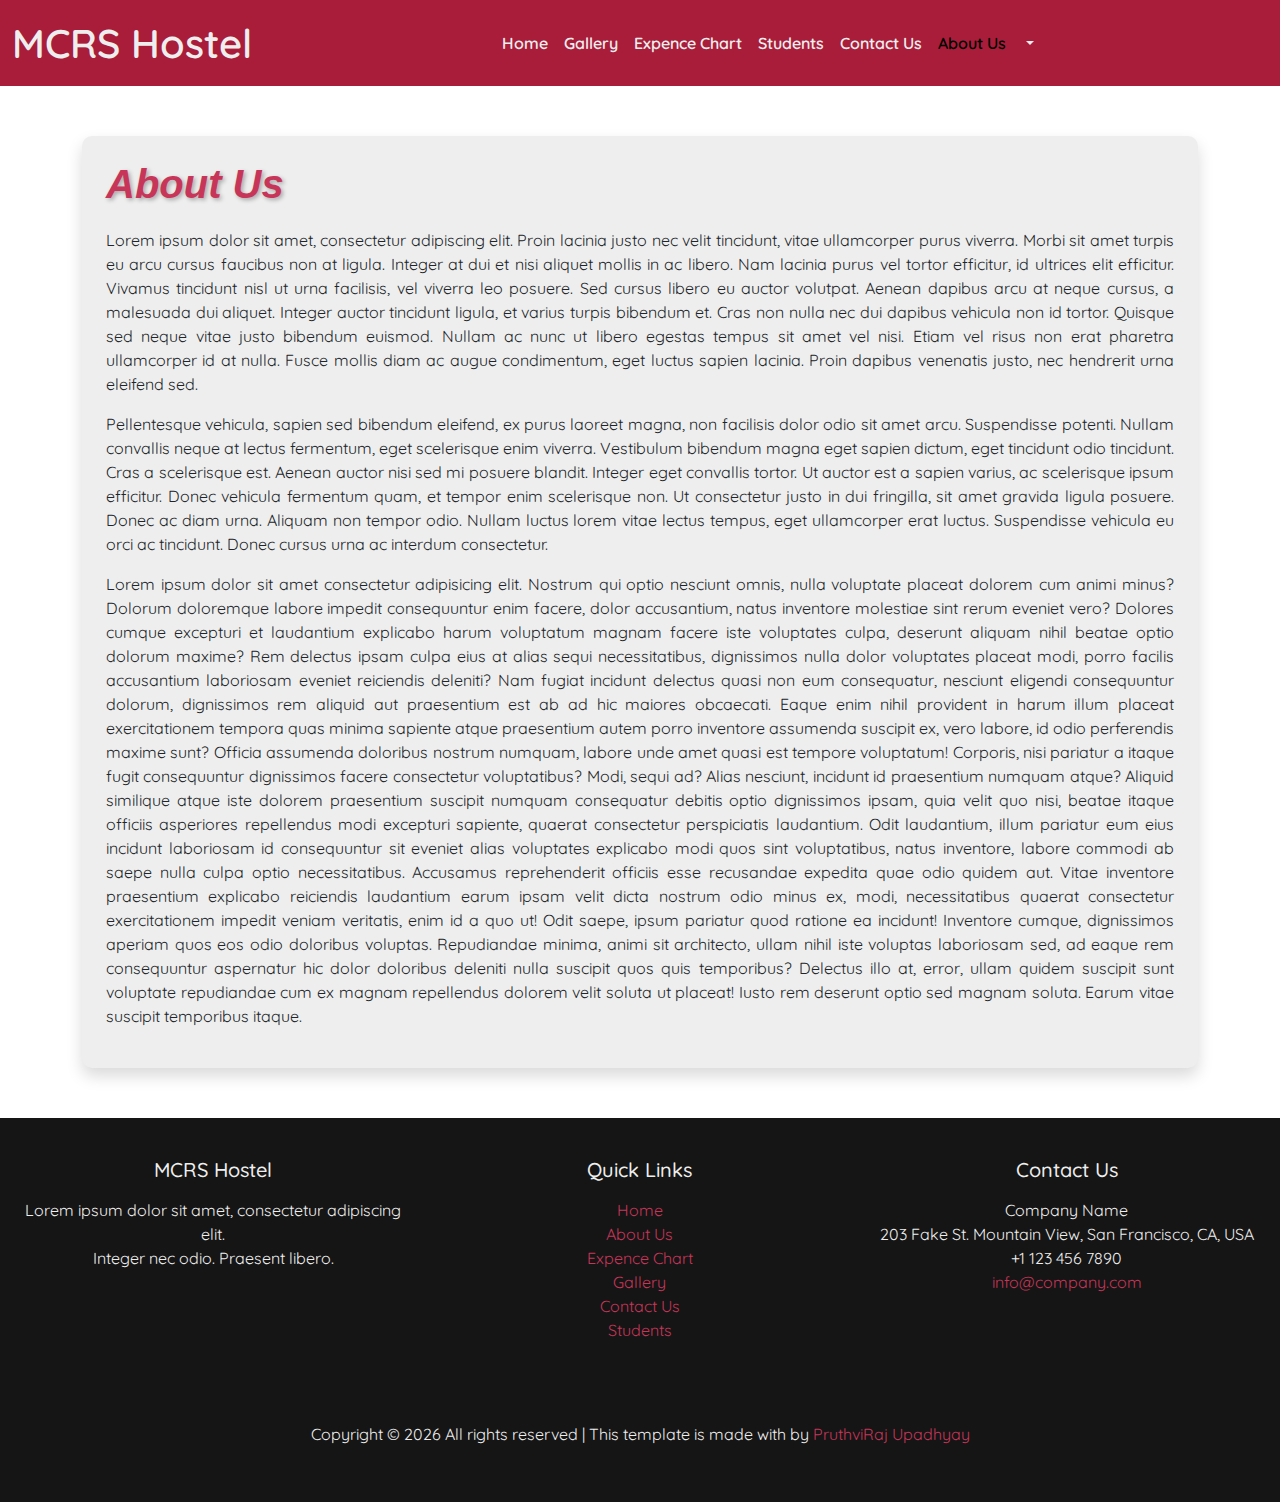
<file: html/aboutus.html>
<!DOCTYPE html>
<html lang="en">
  <head>
    <meta charset="utf-8" />
    <meta name="viewport" content="width=device-width, initial-scale=1" />
    <title>About Us</title>
    <!-- Fevicon -->
    <link rel="icon" type="image/png" href="./assets/imgs/fevicon.png" />

    <!-- Bootstrap -->
    <link href="https://cdn.jsdelivr.net/npm/bootstrap@5.3.3/dist/css/bootstrap.min.css" rel="stylesheet" integrity="sha384-QWTKZyjpPEjISv5WaRU9OFeRpok6YctnYmDr5pNlyT2bRjXh0JMhjY6hW+ALEwIH" crossorigin="anonymous" />

    <!-- Font Awasome -->
    <link rel="stylesheet" href="https://cdnjs.cloudflare.com/ajax/libs/font-awesome/6.5.2/css/all.min.css" integrity="sha512-SnH5WK+bZxgPHs44uWIX+LLJAJ9/2PkPKZ5QiAj6Ta86w+fsb2TkcmfRyVX3pBnMFcV7oQPJkl9QevSCWr3W6A==" crossorigin="anonymous" referrerpolicy="no-referrer" />

    <!-- Main CSS -->
    <link rel="stylesheet" href="./index.css" />

    <!-- Google Fonts (Quicksand) -->
    <link rel="preconnect" href="https://fonts.googleapis.com" />
    <link rel="preconnect" href="https://fonts.gstatic.com" crossorigin />
    <link href="https://fonts.googleapis.com/css2?family=Quicksand:wght@300..700&display=swap" rel="stylesheet" />
    <!-- Fonts (Poppins) -->
  </head>
  <body>
    <!-- Navbar -->
    <header>
      <nav class="navbar navbar-expand-lg">
        <div class="container-fluid">
          <a class="navbar-brand fs-1" href="./index.html" style="font-weight: 600; color: #eeeeee">MCRS Hostel</a>
          <button class="navbar-toggler text-bg-light" type="button" data-bs-toggle="collapse" data-bs-target="#navbarNavDropdown" aria-controls="navbarNavDropdown" aria-expanded="false" aria-label="Toggle navigation">
            <span class="navbar-toggler-icon"></span>
          </button>
          <div class="collapse navbar-collapse justify-content-around" id="navbarNavDropdown">
            <ul class="navbar-nav">
              <li class="nav-item">
                <a class="nav-link" aria-current="page" href="./index.html">Home</a>
              </li>
              <li class="nav-item">
                <a class="nav-link" href="./gallery.html">Gallery</a>
              </li>
              <li class="nav-item">
                <a class="nav-link" href="./expence.html">Expence Chart</a>
              </li>
              <li class="nav-item">
                <a class="nav-link" href="./students.html">Students</a>
              </li>
              <li class="nav-item">
                <a class="nav-link" href="./contactus.html">Contact Us</a>
              </li>
              <li class="nav-item">
                <a class="nav-link active" href="./aboutus.html">About Us</a>
              </li>
              <li class="nav-item dropdown">
                <a class="nav-link dropdown-toggle" href="#" role="button" data-bs-toggle="dropdown" aria-expanded="false"> <i class="fa-solid fa-user"></i> </a>
                <ul class="dropdown-menu">
                  <li><a class="dropdown-item" href="./adminLogin.html">Admin Login</a></li>
                  <li><a class="dropdown-item" href="./userLogin.html">User Login</a></li>
                </ul>
              </li>
            </ul>
          </div>
        </div>
      </nav>
    </header>

    <!-- About Us  -->
    <div class="container">
      <section class="about-section p-4 shadow">
        <h3 class="titleOfHomeCard">About Us</h3>
        <p>
          Lorem ipsum dolor sit amet, consectetur adipiscing elit. Proin lacinia justo nec velit tincidunt, vitae ullamcorper purus viverra. Morbi sit amet turpis eu arcu cursus faucibus non at ligula. Integer at dui et nisi aliquet mollis in ac libero. Nam lacinia purus vel tortor efficitur, id
          ultrices elit efficitur. Vivamus tincidunt nisl ut urna facilisis, vel viverra leo posuere. Sed cursus libero eu auctor volutpat. Aenean dapibus arcu at neque cursus, a malesuada dui aliquet. Integer auctor tincidunt ligula, et varius turpis bibendum et. Cras non nulla nec dui dapibus
          vehicula non id tortor. Quisque sed neque vitae justo bibendum euismod. Nullam ac nunc ut libero egestas tempus sit amet vel nisi. Etiam vel risus non erat pharetra ullamcorper id at nulla. Fusce mollis diam ac augue condimentum, eget luctus sapien lacinia. Proin dapibus venenatis justo,
          nec hendrerit urna eleifend sed.
        </p>
        <p>
          Pellentesque vehicula, sapien sed bibendum eleifend, ex purus laoreet magna, non facilisis dolor odio sit amet arcu. Suspendisse potenti. Nullam convallis neque at lectus fermentum, eget scelerisque enim viverra. Vestibulum bibendum magna eget sapien dictum, eget tincidunt odio tincidunt.
          Cras a scelerisque est. Aenean auctor nisi sed mi posuere blandit. Integer eget convallis tortor. Ut auctor est a sapien varius, ac scelerisque ipsum efficitur. Donec vehicula fermentum quam, et tempor enim scelerisque non. Ut consectetur justo in dui fringilla, sit amet gravida ligula
          posuere. Donec ac diam urna. Aliquam non tempor odio. Nullam luctus lorem vitae lectus tempus, eget ullamcorper erat luctus. Suspendisse vehicula eu orci ac tincidunt. Donec cursus urna ac interdum consectetur.
        </p>
        <p>
            Lorem ipsum dolor sit amet consectetur adipisicing elit. Nostrum qui optio nesciunt omnis, nulla voluptate placeat dolorem cum animi minus? Dolorum doloremque labore impedit consequuntur enim facere, dolor accusantium, natus inventore molestiae sint rerum eveniet vero? Dolores cumque excepturi et laudantium explicabo harum voluptatum magnam facere iste voluptates culpa, deserunt aliquam nihil beatae optio dolorum maxime? Rem delectus ipsam culpa eius at alias sequi necessitatibus, dignissimos nulla dolor voluptates placeat modi, porro facilis accusantium laboriosam eveniet reiciendis deleniti? Nam fugiat incidunt delectus quasi non eum consequatur, nesciunt eligendi consequuntur dolorum, dignissimos rem aliquid aut praesentium est ab ad hic maiores obcaecati. Eaque enim nihil provident in harum illum placeat exercitationem tempora quas minima sapiente atque praesentium autem porro inventore assumenda suscipit ex, vero labore, id odio perferendis maxime sunt? Officia assumenda doloribus nostrum numquam, labore unde amet quasi est tempore voluptatum! Corporis, nisi pariatur a itaque fugit consequuntur dignissimos facere consectetur voluptatibus? Modi, sequi ad? Alias nesciunt, incidunt id praesentium numquam atque? Aliquid similique atque iste dolorem praesentium suscipit numquam consequatur debitis optio dignissimos ipsam, quia velit quo nisi, beatae itaque officiis asperiores repellendus modi excepturi sapiente, quaerat consectetur perspiciatis laudantium. Odit laudantium, illum pariatur eum eius incidunt laboriosam id consequuntur sit eveniet alias voluptates explicabo modi quos sint voluptatibus, natus inventore, labore commodi ab saepe nulla culpa optio necessitatibus. Accusamus reprehenderit officiis esse recusandae expedita quae odio quidem aut. Vitae inventore praesentium explicabo reiciendis laudantium earum ipsam velit dicta nostrum odio minus ex, modi, necessitatibus quaerat consectetur exercitationem impedit veniam veritatis, enim id a quo ut! Odit saepe, ipsum pariatur quod ratione ea incidunt! Inventore cumque, dignissimos aperiam quos eos odio doloribus voluptas. Repudiandae minima, animi sit architecto, ullam nihil iste voluptas laboriosam sed, ad eaque rem consequuntur aspernatur hic dolor doloribus deleniti nulla suscipit quos quis temporibus? Delectus illo at, error, ullam quidem suscipit sunt voluptate repudiandae cum ex magnam repellendus dolorem velit soluta ut placeat! Iusto rem deserunt optio sed magnam soluta. Earum vitae suscipit temporibus itaque.
          </p>
      </section>
    </div>
    <!-- Footer -->

    <footer class="footer">
      <div class="container-fluid">
        <div class="row text-center pb-3">
          <!-- Company Info -->
          <div class="col-md-4 mb-4 mb-md-0">
            <h5>MCRS Hostel</h5>
            <p>
              Lorem ipsum dolor sit amet, consectetur adipiscing elit. <br />
              Integer nec odio. Praesent libero.
            </p>
          </div>
          <!-- Quick Links -->
          <div class="col-md-4 mb-4 mb-md-0">
            <h5>Quick Links</h5>
            <ul class="list-unstyled">
              <li><a href="./index.html">Home</a></li>
              <li><a href="./aboutus.html">About Us</a></li>
              <li><a href="./expence.html">Expence Chart</a></li>
              <li><a href="./gallery.html">Gallery</a></li>
              <li><a href="./contactus.html">Contact Us</a></li>
              <li><a href="./students.html">Students</a></li>
            </ul>
          </div>
          <!-- Contact Info -->
          <div class="col-md-4 mb-4 mb-md-0">
            <h5>Contact Us</h5>
            <ul class="list-unstyled">
              <li>Company Name</li>
              <li>203 Fake St. Mountain View, San Francisco, CA, USA</li>
              <li>+1 123 456 7890</li>
              <li><a href="mailto:gmail.com">info@company.com</a></li>
            </ul>
          </div>
        </div>
        <div class="row">
          <div class="col-12 text-center pt-5">
            <p class="copyright">
              Copyright &copy;
              <script>
                document.write(new Date().getFullYear());
              </script>
              All rights reserved | This template is made with <i class="fa fa-heart" aria-hidden="true"></i> by <a href="https://www.facebook.com/pruthu9695" target="_blank" style="text-decoration: none; color: #c73659">PruthviRaj Upadhyay</a>
              <!-- Link back to Colorlib can't be removed. Template is licensed under CC BY 3.0. -->
            </p>
          </div>
        </div>
      </div>
    </footer>
    <!-- Bootstrap JS -->
    <script src="https://cdn.jsdelivr.net/npm/bootstrap@5.3.3/dist/js/bootstrap.bundle.min.js" integrity="sha384-YvpcrYf0tY3lHB60NNkmXc5s9fDVZLESaAA55NDzOxhy9GkcIdslK1eN7N6jIeHz" crossorigin="anonymous"></script>

    <!-- Main JS -->
    <script src="./index.js"></script>
  </body>
</html>
</file>
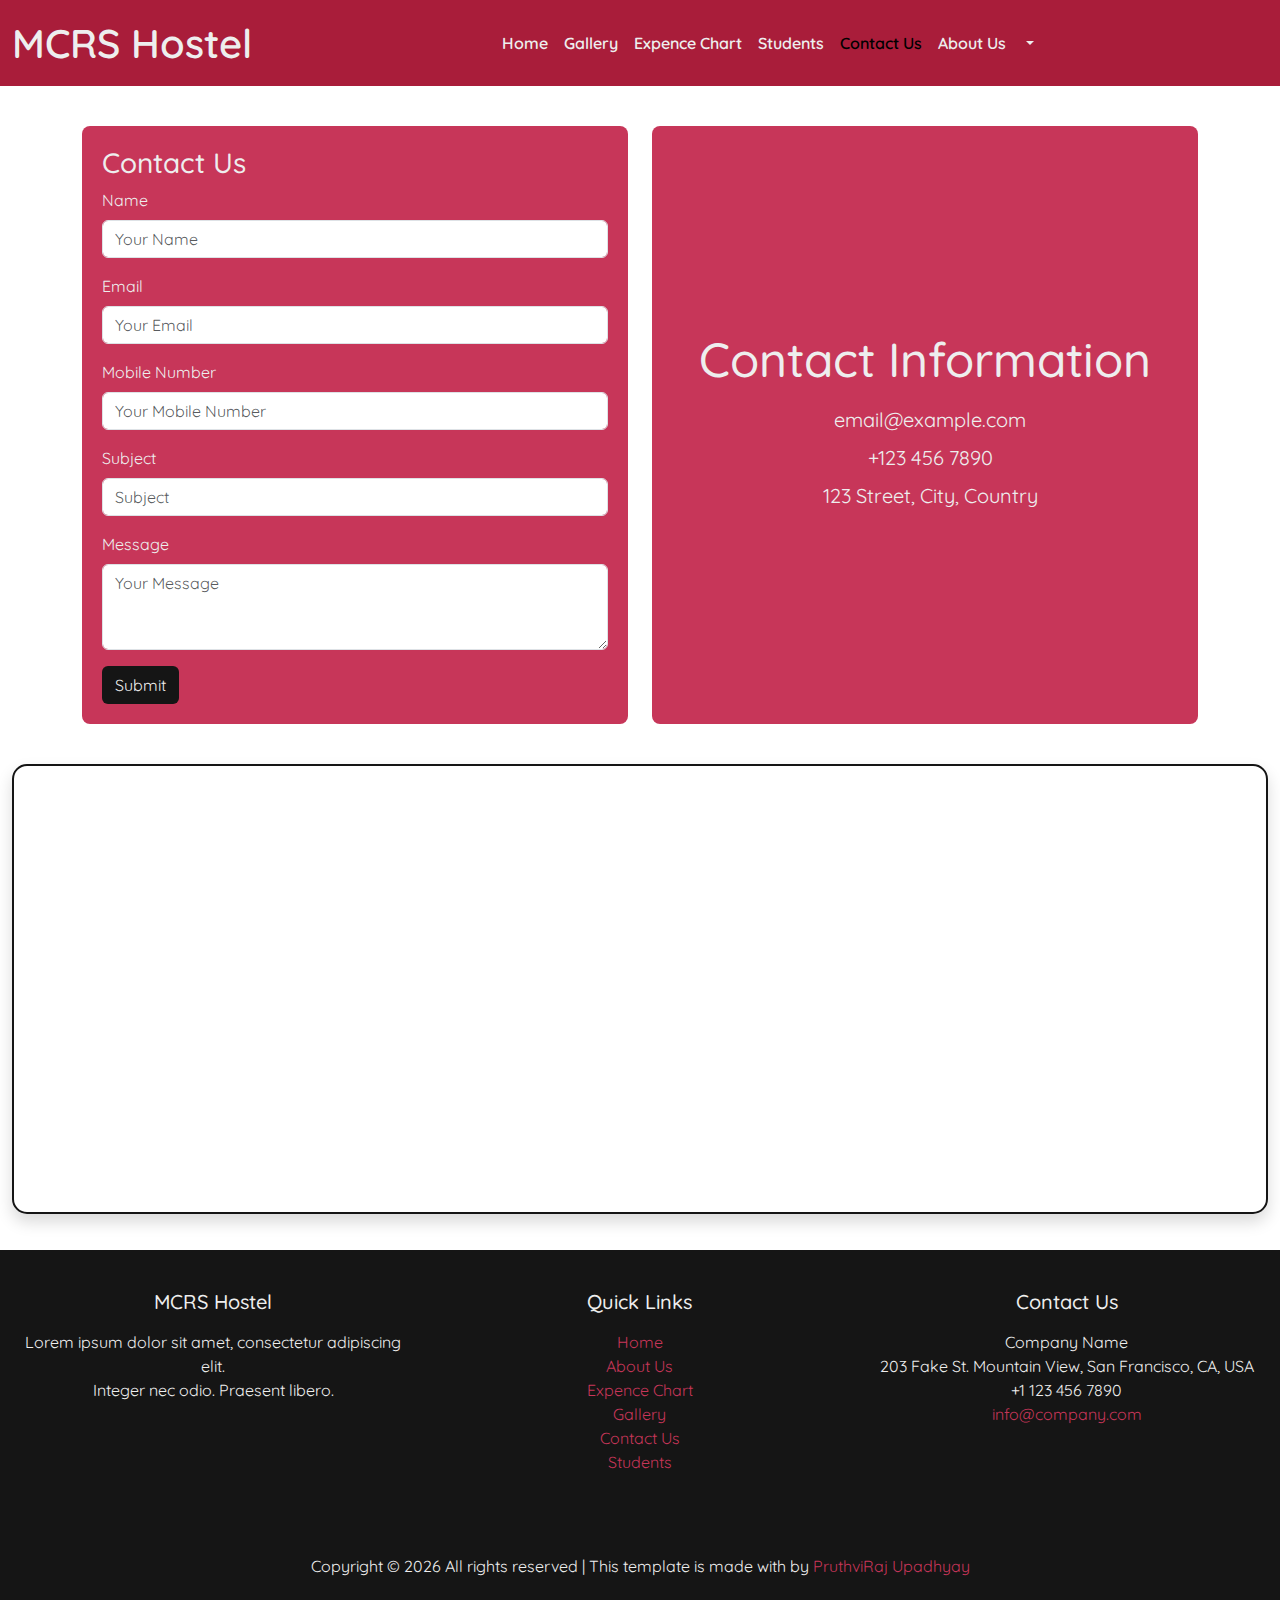
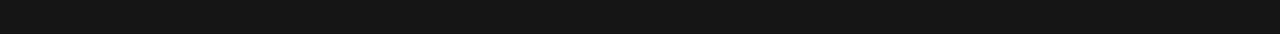
<file: html/contactus.html>
<!DOCTYPE html>
<html lang="en">
  <head>
    <meta charset="utf-8" />
    <meta name="viewport" content="width=device-width, initial-scale=1" />
    <title>Contact Us</title>
    <!-- Fevicon -->
    <link rel="icon" type="image/png" href="./assets/imgs/fevicon.png" />

    <!-- Bootstrap -->
    <link href="https://cdn.jsdelivr.net/npm/bootstrap@5.3.3/dist/css/bootstrap.min.css" rel="stylesheet" integrity="sha384-QWTKZyjpPEjISv5WaRU9OFeRpok6YctnYmDr5pNlyT2bRjXh0JMhjY6hW+ALEwIH" crossorigin="anonymous" />

    <!-- Font Awasome -->
    <link rel="stylesheet" href="https://cdnjs.cloudflare.com/ajax/libs/font-awesome/6.5.2/css/all.min.css" integrity="sha512-SnH5WK+bZxgPHs44uWIX+LLJAJ9/2PkPKZ5QiAj6Ta86w+fsb2TkcmfRyVX3pBnMFcV7oQPJkl9QevSCWr3W6A==" crossorigin="anonymous" referrerpolicy="no-referrer" />

    <!-- Main CSS -->
    <link rel="stylesheet" href="./index.css" />

    <!-- Google Fonts (Quicksand) -->
    <link rel="preconnect" href="https://fonts.googleapis.com" />
    <link rel="preconnect" href="https://fonts.gstatic.com" crossorigin />
    <link href="https://fonts.googleapis.com/css2?family=Quicksand:wght@300..700&display=swap" rel="stylesheet" />
    <!-- Fonts (Poppins) -->
  </head>
  <body>
    <!-- Navbar -->
    <header>
      <nav class="navbar navbar-expand-lg">
        <div class="container-fluid">
          <a class="navbar-brand fs-1" href="./index.html" style="font-weight: 600; color: #eeeeee">MCRS Hostel</a>
          <button class="navbar-toggler text-bg-light" type="button" data-bs-toggle="collapse" data-bs-target="#navbarNavDropdown" aria-controls="navbarNavDropdown" aria-expanded="false" aria-label="Toggle navigation">
            <span class="navbar-toggler-icon"></span>
          </button>
          <div class="collapse navbar-collapse justify-content-around" id="navbarNavDropdown">
            <ul class="navbar-nav">
              <li class="nav-item">
                <a class="nav-link" aria-current="page" href="./index.html">Home</a>
              </li>
              <li class="nav-item">
                <a class="nav-link" href="./gallery.html">Gallery</a>
              </li>
              <li class="nav-item">
                <a class="nav-link" href="./expence.html">Expence Chart</a>
              </li>
              <li class="nav-item">
                <a class="nav-link" href="./students.html">Students</a>
              </li>
              <li class="nav-item">
                <a class="nav-link active" href="./contactus.html">Contact Us</a>
              </li>
              <li class="nav-item">
                <a class="nav-link" href="./aboutus.html">About Us</a>
              </li>
              <li class="nav-item dropdown">
                <a class="nav-link dropdown-toggle" href="#" role="button" data-bs-toggle="dropdown" aria-expanded="false"> <i class="fa-solid fa-user"></i> </a>
                <ul class="dropdown-menu">
                  <li><a class="dropdown-item" href="./adminLogin.html">Admin Login</a></li>
                  <li><a class="dropdown-item" href="./userLogin.html">User Login</a></li>
                </ul>
              </li>
            </ul>
          </div>
        </div>
      </nav>
    </header>

    <!-- Contact Us -->
    <div class="container">
      <div class="row contact-section">
        <div class="col-md-6">
          <div class="contact-form">
            <h3>Contact Us</h3>
            <form>
              <div class="mb-3">
                <label for="name" class="form-label">Name</label>
                <input type="text" class="form-control" id="name" placeholder="Your Name" />
              </div>
              <div class="mb-3">
                <label for="email" class="form-label">Email</label>
                <input type="email" class="form-control" id="email" placeholder="Your Email" />
              </div>
              <div class="mb-3">
                <label for="mobile" class="form-label">Mobile Number</label>
                <input type="number" class="form-control" id="mobile" placeholder="Your Mobile Number" />
              </div>
              <div class="mb-3">
                <label for="subject" class="form-label">Subject</label>
                <input type="text" class="form-control" id="subject" placeholder="Subject" />
              </div>
              <div class="mb-3">
                <label for="message" class="form-label">Message</label>
                <textarea class="form-control" id="message" rows="3" placeholder="Your Message"></textarea>
              </div>
              <button type="submit" class="btn" style="background-color: #151515; color: #eeeeee">Submit</button>
            </form>
          </div>
        </div>
        <div class="col-md-6">
          <div class="contact-info">
            <h3>Contact Information</h3>
            <p><i class="fas fa-envelope"></i> email@example.com</p>
            <p><i class="fas fa-phone"></i> +123 456 7890</p>
            <p><i class="fas fa-map-marker-alt"></i> 123 Street, City, Country</p>
          </div>
        </div>
      </div>
    </div>
    <div class="container-fluid">
      <div class="row">
        <div class="col-12">
          <iframe
            src="https://www.google.com/maps/embed?pb=!1m18!1m12!1m3!1d3705.778065628994!2d72.15047937666446!3d21.750128062609427!2m3!1f0!2f0!3f0!3m2!1i1024!2i768!4f13.1!3m3!1m2!1s0x395f5a6d62ecfb8b%3A0x285bb915f02d2d8!2sShree%20Kakuram%20Temple!5e0!3m2!1sen!2sin!4v1716382283907!5m2!1sen!2sin"
            width="100%"
            height="450"
            style="border: 2px solid #151515; margin-bottom: 30px; border-radius: 15px;" 
            allowfullscreen=""
            loading="lazy"
            referrerpolicy="no-referrer-when-downgrade"
            class="shadow"></iframe>
        </div>
      </div>
    </div>

    <!-- Footer -->

    <footer class="footer">
      <div class="container-fluid">
        <div class="row text-center pb-3">
          <!-- Company Info -->
          <div class="col-md-4 mb-4 mb-md-0">
            <h5>MCRS Hostel</h5>
            <p>
              Lorem ipsum dolor sit amet, consectetur adipiscing elit. <br />
              Integer nec odio. Praesent libero.
            </p>
          </div>
          <!-- Quick Links -->
          <div class="col-md-4 mb-4 mb-md-0">
            <h5>Quick Links</h5>
            <ul class="list-unstyled">
              <li><a href="./index.html">Home</a></li>
              <li><a href="./aboutus.html">About Us</a></li>
              <li><a href="./expence.html">Expence Chart</a></li>
              <li><a href="./gallery.html">Gallery</a></li>
              <li><a href="./contactus.html">Contact Us</a></li>
              <li><a href="./students.html">Students</a></li>
            </ul>
          </div>
          <!-- Contact Info -->
          <div class="col-md-4 mb-4 mb-md-0">
            <h5>Contact Us</h5>
            <ul class="list-unstyled">
              <li>Company Name</li>
              <li>203 Fake St. Mountain View, San Francisco, CA, USA</li>
              <li>+1 123 456 7890</li>
              <li><a href="mailto:gmail.com">info@company.com</a></li>
            </ul>
          </div>
        </div>
        <div class="row">
          <div class="col-12 text-center pt-5">
            <p class="copyright">
              Copyright &copy;
              <script>
                document.write(new Date().getFullYear());
              </script>
              All rights reserved | This template is made with <i class="fa fa-heart" aria-hidden="true"></i> by <a href="https://www.facebook.com/pruthu9695" target="_blank" style="text-decoration: none; color: #c73659">PruthviRaj Upadhyay</a>
              <!-- Link back to Colorlib can't be removed. Template is licensed under CC BY 3.0. -->
            </p>
          </div>
        </div>
      </div>
    </footer>
    <!-- Bootstrap JS -->
    <script src="https://cdn.jsdelivr.net/npm/bootstrap@5.3.3/dist/js/bootstrap.bundle.min.js" integrity="sha384-YvpcrYf0tY3lHB60NNkmXc5s9fDVZLESaAA55NDzOxhy9GkcIdslK1eN7N6jIeHz" crossorigin="anonymous"></script>

    <!-- Main JS -->
    <script src="./index.js"></script>
  </body>
</html>
</file>
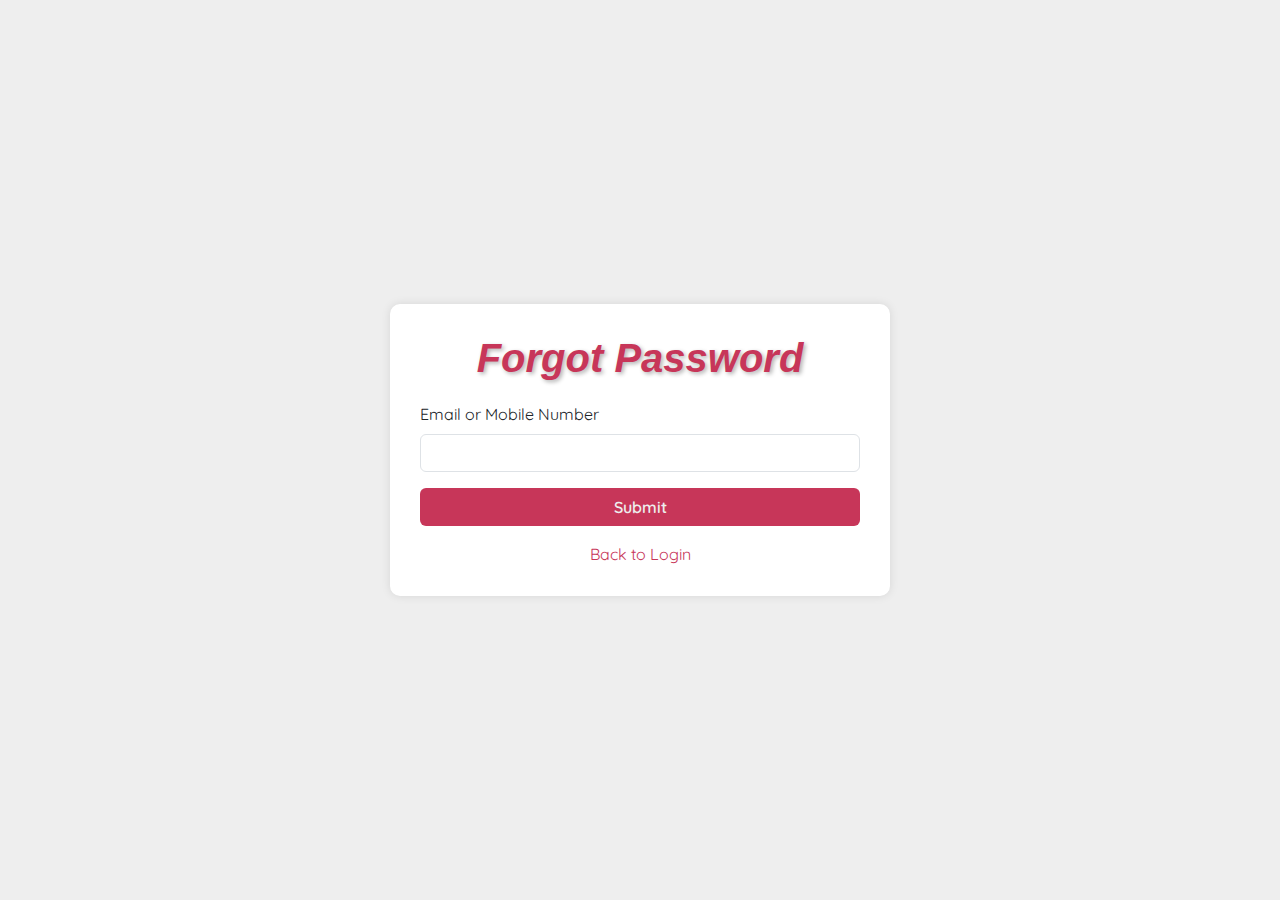
<file: html/forgetPassword.html>
<!DOCTYPE html>
<html lang="en">
  <head>
    <meta charset="utf-8" />
    <meta name="viewport" content="width=device-width, initial-scale=1" />
    <title>Home</title>
    <!-- Fevicon -->
    <link rel="icon" type="image/png" href="./assets/imgs/fevicon.png" />

    <!-- Bootstrap -->
    <link href="https://cdn.jsdelivr.net/npm/bootstrap@5.3.3/dist/css/bootstrap.min.css" rel="stylesheet" integrity="sha384-QWTKZyjpPEjISv5WaRU9OFeRpok6YctnYmDr5pNlyT2bRjXh0JMhjY6hW+ALEwIH" crossorigin="anonymous" />

    <!-- Font Awasome -->
    <link rel="stylesheet" href="https://cdnjs.cloudflare.com/ajax/libs/font-awesome/6.5.2/css/all.min.css" integrity="sha512-SnH5WK+bZxgPHs44uWIX+LLJAJ9/2PkPKZ5QiAj6Ta86w+fsb2TkcmfRyVX3pBnMFcV7oQPJkl9QevSCWr3W6A==" crossorigin="anonymous" referrerpolicy="no-referrer" />

    <!-- Main CSS -->
    <link rel="stylesheet" href="./index.css" />

    <!-- Google Fonts (Quicksand) -->
    <link rel="preconnect" href="https://fonts.googleapis.com" />
    <link rel="preconnect" href="https://fonts.gstatic.com" crossorigin />
    <link href="https://fonts.googleapis.com/css2?family=Quicksand:wght@300..700&display=swap" rel="stylesheet" />
    <!-- Fonts (Poppins) -->
  </head>
  <body>
    
    <section class="forgetPassword">
        <div class="forgot-password-container">
            <h2 class="text-center titleOfHomeCard">Forgot Password</h2>
            <form>
                <div class="mb-3">
                    <label for="emailOrMobile" class="form-label">Email or Mobile Number</label>
                    <input type="text" class="form-control" id="emailOrMobile" required>
                </div>
                <div class="d-grid">
                    <button type="submit" class="btn" style="background-color: #c73659; color: #eeeeee; font-weight: 600;">Submit</button>
                </div>
                <div class="mt-3 text-center">
                    <a href="./userLogin.html" class="no-underline">Back to Login</a>
                </div>
            </form>
        </div>
    </section>




    <!-- Bootstrap JS -->
    <script src="https://cdn.jsdelivr.net/npm/bootstrap@5.3.3/dist/js/bootstrap.bundle.min.js" integrity="sha384-YvpcrYf0tY3lHB60NNkmXc5s9fDVZLESaAA55NDzOxhy9GkcIdslK1eN7N6jIeHz" crossorigin="anonymous"></script>

    <!-- Main JS -->
    <script src="./index.js"></script>
  </body>
</html>
</file>
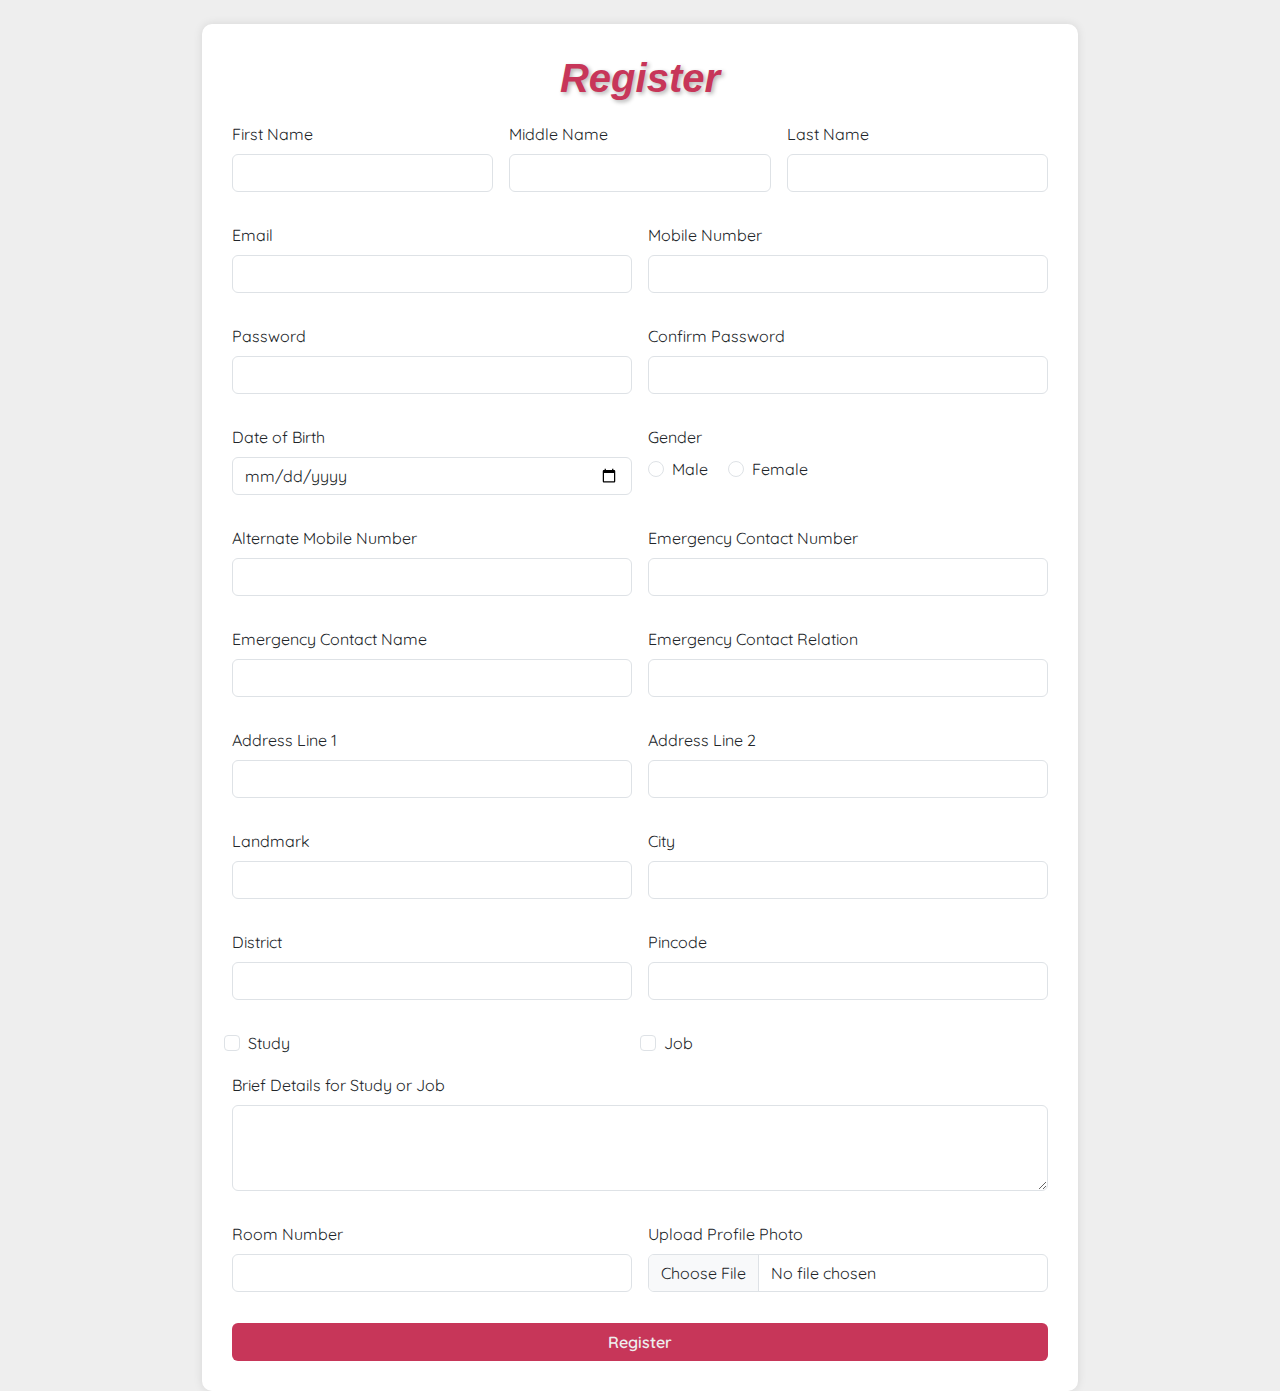
<file: html/register.html>
<!DOCTYPE html>
<html lang="en">
  <head>
    <meta charset="utf-8" />
    <meta name="viewport" content="width=device-width, initial-scale=1" />
    <title>Home</title>
    <!-- Fevicon -->
    <link rel="icon" type="image/png" href="./assets/imgs/fevicon.png" />

    <!-- Bootstrap -->
    <link href="https://cdn.jsdelivr.net/npm/bootstrap@5.3.3/dist/css/bootstrap.min.css" rel="stylesheet" integrity="sha384-QWTKZyjpPEjISv5WaRU9OFeRpok6YctnYmDr5pNlyT2bRjXh0JMhjY6hW+ALEwIH" crossorigin="anonymous" />

    <!-- Font Awasome -->
    <link rel="stylesheet" href="https://cdnjs.cloudflare.com/ajax/libs/font-awesome/6.5.2/css/all.min.css" integrity="sha512-SnH5WK+bZxgPHs44uWIX+LLJAJ9/2PkPKZ5QiAj6Ta86w+fsb2TkcmfRyVX3pBnMFcV7oQPJkl9QevSCWr3W6A==" crossorigin="anonymous" referrerpolicy="no-referrer" />

    <!-- Main CSS -->
    <link rel="stylesheet" href="./index.css" />

    <!-- Google Fonts (Quicksand) -->
    <link rel="preconnect" href="https://fonts.googleapis.com" />
    <link rel="preconnect" href="https://fonts.gstatic.com" crossorigin />
    <link href="https://fonts.googleapis.com/css2?family=Quicksand:wght@300..700&display=swap" rel="stylesheet" />
    <!-- Fonts (Poppins) -->
  </head>
  <body>
    <section class="userRegister">
      <div class="container mt-4" style="max-width: 900px">
        <div class="row justify-content-center">
          <div class="col-md-12">
            <div class="register-container">
              <h2 class="text-center titleOfHomeCard">Register</h2>
              <form>
                <div class="row g-3">
                  <div class="col-md-4">
                    <label for="firstname" class="form-label">First Name</label>
                    <input type="text" class="form-control" id="firstname" required />
                  </div>
                  <div class="col-md-4">
                    <label for="middlename" class="form-label">Middle Name</label>
                    <input type="text" class="form-control" id="middlename" />
                  </div>
                  <div class="col-md-4">
                    <label for="lastname" class="form-label">Last Name</label>
                    <input type="text" class="form-control" id="lastname" required />
                  </div>
                  <div class="col-md-6">
                    <label for="email" class="form-label">Email</label>
                    <input type="email" class="form-control" id="email" required />
                  </div>
                  <div class="col-md-6">
                    <label for="mobile" class="form-label">Mobile Number</label>
                    <input type="tel" class="form-control" id="mobile" required />
                  </div>
                  <div class="col-md-6">
                    <label for="password" class="form-label">Password</label>
                    <input type="password" class="form-control" id="password" required />
                  </div>
                  <div class="col-md-6">
                    <label for="confirmpassword" class="form-label">Confirm Password</label>
                    <input type="password" class="form-control" id="confirmpassword" required />
                  </div>
                  <div class="col-md-6">
                    <label for="dob" class="form-label">Date of Birth</label>
                    <input type="date" class="form-control" id="dob" required />
                  </div>
                  <div class="col-md-6">
                    <label class="form-label">Gender</label>
                    <div>
                      <div class="form-check form-check-inline">
                        <input class="form-check-input" type="radio" name="gender" id="genderMale" value="male" required />
                        <label class="form-check-label" for="genderMale">Male</label>
                      </div>
                      <div class="form-check form-check-inline">
                        <input class="form-check-input" type="radio" name="gender" id="genderFemale" value="female" required />
                        <label class="form-check-label" for="genderFemale">Female</label>
                      </div>
                    </div>
                  </div>
                  <div class="col-md-6">
                    <label for="altmobile" class="form-label">Alternate Mobile Number</label>
                    <input type="tel" class="form-control" id="altmobile" />
                  </div>
                  <div class="col-md-6">
                    <label for="emergencycontact" class="form-label">Emergency Contact Number</label>
                    <input type="tel" class="form-control" id="emergencycontact" required />
                  </div>
                  <div class="col-md-6">
                    <label for="emergencyname" class="form-label">Emergency Contact Name</label>
                    <input type="text" class="form-control" id="emergencyname" required />
                  </div>
                  <div class="col-md-6">
                    <label for="emergencyrelation" class="form-label">Emergency Contact Relation</label>
                    <input type="text" class="form-control" id="emergencyrelation" required />
                  </div>
                  <div class="col-md-6">
                    <label for="address1" class="form-label">Address Line 1</label>
                    <input type="text" class="form-control" id="address1" required />
                  </div>
                  <div class="col-md-6">
                    <label for="address2" class="form-label">Address Line 2</label>
                    <input type="text" class="form-control" id="address2" />
                  </div>
                  <div class="col-md-6">
                    <label for="landmark" class="form-label">Landmark</label>
                    <input type="text" class="form-control" id="landmark" />
                  </div>
                  <div class="col-md-6">
                    <label for="city" class="form-label">City</label>
                    <input type="text" class="form-control" id="city" required />
                  </div>
                  <div class="col-md-6">
                    <label for="district" class="form-label">District</label>
                    <input type="text" class="form-control" id="district" required />
                  </div>
                  <div class="col-md-6">
                    <label for="pincode" class="form-label">Pincode</label>
                    <input type="number" class="form-control" id="pincode" required />
                  </div>
                  <div class="col-md-6 form-check">
                    <input type="checkbox" class="form-check-input" id="study" />
                    <label class="form-check-label" for="study">Study</label>
                  </div>
                  <div class="col-md-6 form-check">
                    <input type="checkbox" class="form-check-input" id="job" />
                    <label class="form-check-label" for="job">Job</label>
                  </div>
                  <div class="col-md-12">
                    <label for="details" class="form-label">Brief Details for Study or Job</label>
                    <textarea class="form-control" id="details" rows="3"></textarea>
                  </div>
                  <div class="col-md-6">
                    <label for="roomnumber" class="form-label">Room Number</label>
                    <input type="text" class="form-control" id="roomnumber" />
                  </div>
                  <div class="col-md-6">
                    <label for="profilephoto" class="form-label">Upload Profile Photo</label>
                    <input class="form-control" type="file" id="profilephoto" />
                  </div>
                  <div class="col-12">
                    <button type="submit" class="btn w-100" style="background-color: #c73659; color: #eeeeee; font-weight: 600">Register</button>
                  </div>
                </div>
              </form>
            </div>
          </div>
        </div>
      </div>
    </section>

    <!-- Bootstrap JS -->
    <script src="https://cdn.jsdelivr.net/npm/bootstrap@5.3.3/dist/js/bootstrap.bundle.min.js" integrity="sha384-YvpcrYf0tY3lHB60NNkmXc5s9fDVZLESaAA55NDzOxhy9GkcIdslK1eN7N6jIeHz" crossorigin="anonymous"></script>

    <!-- Main JS -->
    <script src="./index.js"></script>
  </body>
</html>
</file>
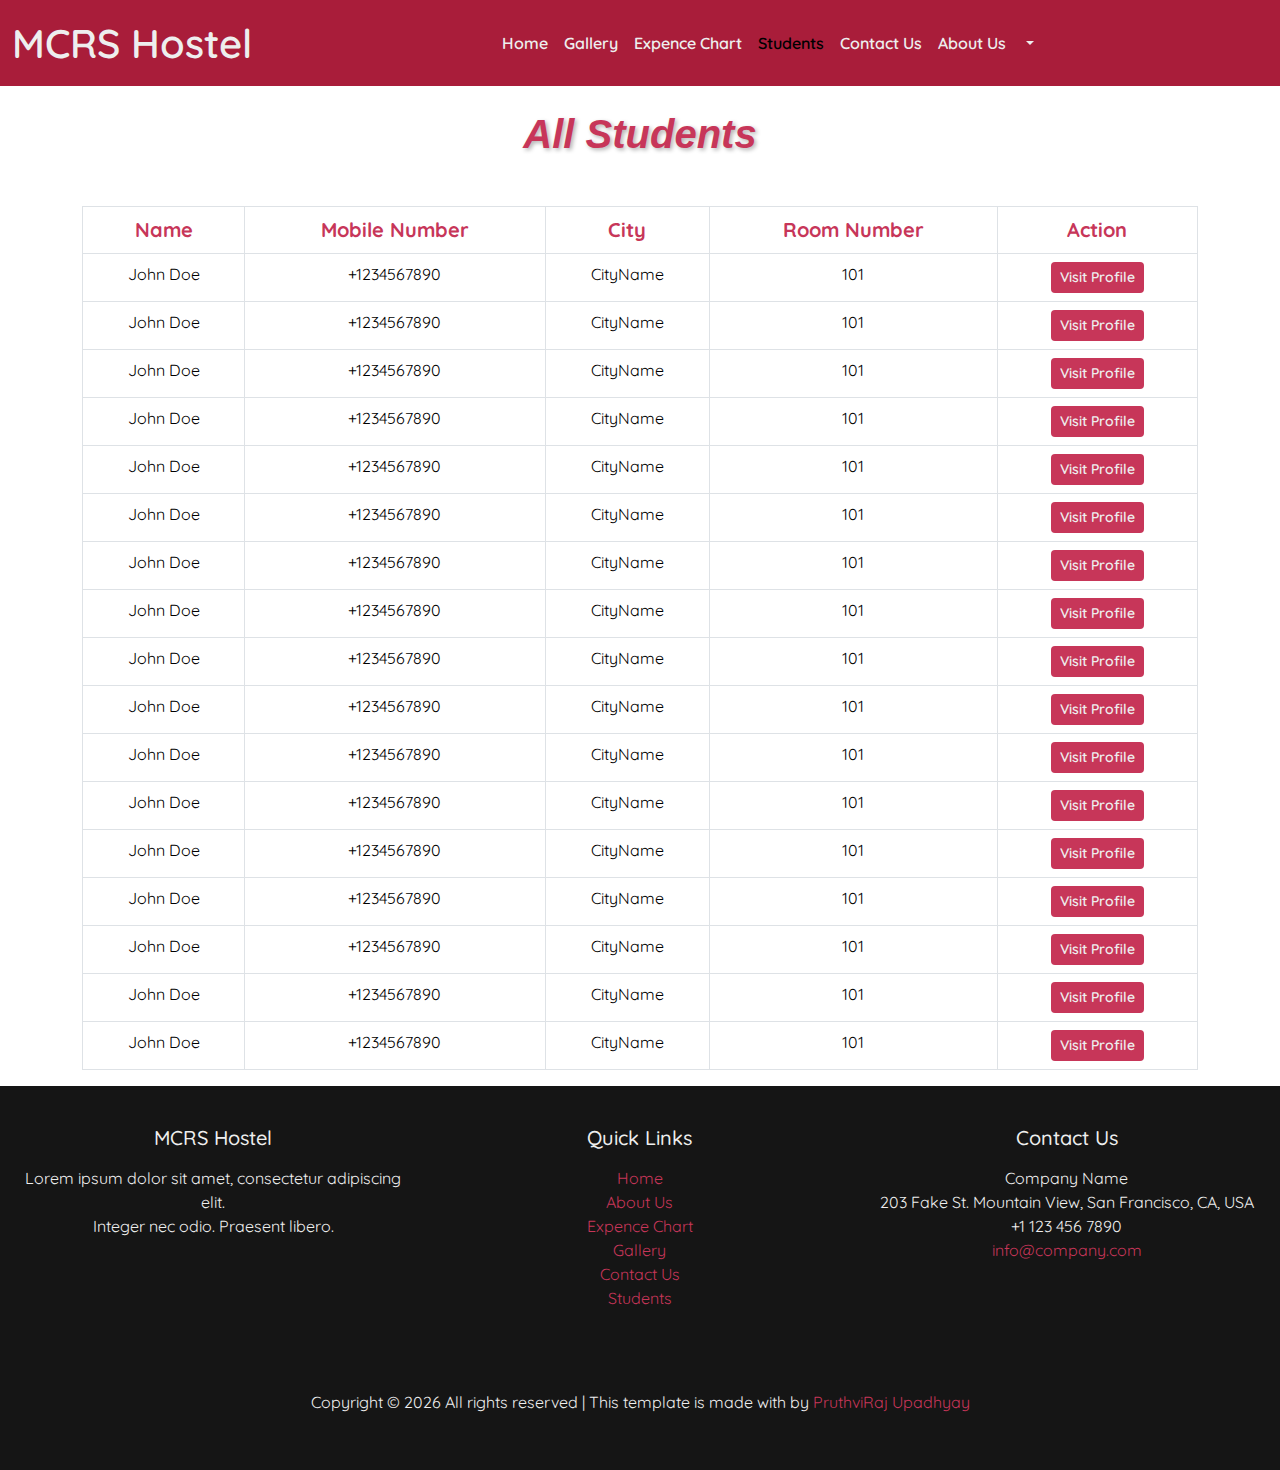
<file: html/students.html>
<!DOCTYPE html>
<html lang="en">
  <head>
    <meta charset="utf-8" />
    <meta name="viewport" content="width=device-width, initial-scale=1" />
    <title>All Students</title>
    <!-- Fevicon -->
    <link rel="icon" type="image/png" href="./assets/imgs/fevicon.png" />

    <!-- Bootstrap -->
    <link href="https://cdn.jsdelivr.net/npm/bootstrap@5.3.3/dist/css/bootstrap.min.css" rel="stylesheet" integrity="sha384-QWTKZyjpPEjISv5WaRU9OFeRpok6YctnYmDr5pNlyT2bRjXh0JMhjY6hW+ALEwIH" crossorigin="anonymous" />

    <!-- Font Awasome -->
    <link rel="stylesheet" href="https://cdnjs.cloudflare.com/ajax/libs/font-awesome/6.5.2/css/all.min.css" integrity="sha512-SnH5WK+bZxgPHs44uWIX+LLJAJ9/2PkPKZ5QiAj6Ta86w+fsb2TkcmfRyVX3pBnMFcV7oQPJkl9QevSCWr3W6A==" crossorigin="anonymous" referrerpolicy="no-referrer" />

    <!-- Main CSS -->
    <link rel="stylesheet" href="./index.css" />

    <!-- Google Fonts (Quicksand) -->
    <link rel="preconnect" href="https://fonts.googleapis.com" />
    <link rel="preconnect" href="https://fonts.gstatic.com" crossorigin />
    <link href="https://fonts.googleapis.com/css2?family=Quicksand:wght@300..700&display=swap" rel="stylesheet" />
    <!-- Fonts (Poppins) -->
  </head>
  <body>

     <!-- Navbar -->
     <header>
        <nav class="navbar navbar-expand-lg">
          <div class="container-fluid">
            <a class="navbar-brand fs-1" href="./index.html" style="font-weight: 600; color: #eeeeee">MCRS Hostel</a>
            <button class="navbar-toggler text-bg-light" type="button" data-bs-toggle="collapse" data-bs-target="#navbarNavDropdown" aria-controls="navbarNavDropdown" aria-expanded="false" aria-label="Toggle navigation">
              <span class="navbar-toggler-icon"></span>
            </button>
            <div class="collapse navbar-collapse justify-content-around" id="navbarNavDropdown">
              <ul class="navbar-nav">
                <li class="nav-item">
                  <a class="nav-link " aria-current="page" href="./index.html">Home</a>
                </li>
                <li class="nav-item">
                  <a class="nav-link" href="./gallery.html">Gallery</a>
                </li>
                <li class="nav-item">
                  <a class="nav-link" href="./expence.html">Expence Chart</a>
                </li>
                <li class="nav-item">
                  <a class="nav-link active" href="./students.html">Students</a>
                </li>
                <li class="nav-item">
                  <a class="nav-link" href="./contactus.html">Contact Us</a>
                </li>
                <li class="nav-item">
                  <a class="nav-link" href="./aboutus.html">About Us</a>
                </li>
                <li class="nav-item dropdown">
                  <a class="nav-link dropdown-toggle" href="#" role="button" data-bs-toggle="dropdown" aria-expanded="false"> <i class="fa-solid fa-user"></i> </a>
                  <ul class="dropdown-menu">
                    <li><a class="dropdown-item" href="./adminLogin.html">Admin Login</a></li>
                    <li><a class="dropdown-item" href="./userLogin.html">User Login</a></li>
                  </ul>
                </li>
              </ul>
            </div>
          </div>
        </nav>
      </header>
   <!-- All Students -->
   <section class="allStudents">
    <div class="container">
        <h2 class="mt-4 mb-5 titleOfHomeCard text-center">All Students</h2>
        <!-- Student Table -->
        <div class="table-responsive">
            <table class="table table-bordered text-center">
                <thead>
                    <tr style="font-size: 20px; color: #c73659;">
                        <th style="color: #c73659;">Name</th>
                        <th style="color: #c73659;"">Mobile Number</th>
                        <th style="color: #c73659";>City</th>
                        <th style="color: #c73659";>Room Number</th>
                        <th style="color: #c73659";>Action</th>
                    </tr>
                </thead>
                <tbody>
                    <!-- Repeat the following row structure for 30 entries -->
                    <tr>
                        <td>John Doe</td>
                        <td>+1234567890</td>
                        <td>CityName</td>
                        <td>101</td>
                        <td><a href="./studentProfile.html" class="btn btn-sm" style="background-color: #c73659; color: #eeeeee; font-weight: 600;">Visit Profile</a></td>
                    </tr>
                    <tr>
                        <td>John Doe</td>
                        <td>+1234567890</td>
                        <td>CityName</td>
                        <td>101</td>
                        <td><a href="./studentProfile.html" class="btn btn-sm" style="background-color: #c73659; color: #eeeeee; font-weight: 600;">Visit Profile</a></td>
                    </tr>
                    <tr>
                        <td>John Doe</td>
                        <td>+1234567890</td>
                        <td>CityName</td>
                        <td>101</td>
                        <td><a href="./studentProfile.html" class="btn btn-sm" style="background-color: #c73659; color: #eeeeee; font-weight: 600;">Visit Profile</a></td>
                    </tr>
                    <tr>
                        <td>John Doe</td>
                        <td>+1234567890</td>
                        <td>CityName</td>
                        <td>101</td>
                        <td><a href="./studentProfile.html" class="btn btn-sm" style="background-color: #c73659; color: #eeeeee; font-weight: 600;">Visit Profile</a></td>
                    </tr>
                    <tr>
                        <td>John Doe</td>
                        <td>+1234567890</td>
                        <td>CityName</td>
                        <td>101</td>
                        <td><a href="./studentProfile.html" class="btn btn-sm" style="background-color: #c73659; color: #eeeeee; font-weight: 600;">Visit Profile</a></td>
                    </tr>
                    <tr>
                        <td>John Doe</td>
                        <td>+1234567890</td>
                        <td>CityName</td>
                        <td>101</td>
                        <td><a href="./studentProfile.html" class="btn btn-sm" style="background-color: #c73659; color: #eeeeee; font-weight: 600;">Visit Profile</a></td>
                    </tr>
                    <tr>
                        <td>John Doe</td>
                        <td>+1234567890</td>
                        <td>CityName</td>
                        <td>101</td>
                        <td><a href="./studentProfile.html" class="btn btn-sm" style="background-color: #c73659; color: #eeeeee; font-weight: 600;">Visit Profile</a></td>
                    </tr>
                    <tr>
                        <td>John Doe</td>
                        <td>+1234567890</td>
                        <td>CityName</td>
                        <td>101</td>
                        <td><a href="./studentProfile.html" class="btn btn-sm" style="background-color: #c73659; color: #eeeeee; font-weight: 600;">Visit Profile</a></td>
                    </tr>
                    <tr>
                        <td>John Doe</td>
                        <td>+1234567890</td>
                        <td>CityName</td>
                        <td>101</td>
                        <td><a href="./studentProfile.html" class="btn btn-sm" style="background-color: #c73659; color: #eeeeee; font-weight: 600;">Visit Profile</a></td>
                    </tr>
                    <tr>
                        <td>John Doe</td>
                        <td>+1234567890</td>
                        <td>CityName</td>
                        <td>101</td>
                        <td><a href="./studentProfile.html" class="btn btn-sm" style="background-color: #c73659; color: #eeeeee; font-weight: 600;">Visit Profile</a></td>
                    </tr>
                    <tr>
                        <td>John Doe</td>
                        <td>+1234567890</td>
                        <td>CityName</td>
                        <td>101</td>
                        <td><a href="./studentProfile.html" class="btn btn-sm" style="background-color: #c73659; color: #eeeeee; font-weight: 600;">Visit Profile</a></td>
                    </tr>
                    <tr>
                        <td>John Doe</td>
                        <td>+1234567890</td>
                        <td>CityName</td>
                        <td>101</td>
                        <td><a href="./studentProfile.html" class="btn btn-sm" style="background-color: #c73659; color: #eeeeee; font-weight: 600;">Visit Profile</a></td>
                    </tr>
                    <tr>
                        <td>John Doe</td>
                        <td>+1234567890</td>
                        <td>CityName</td>
                        <td>101</td>
                        <td><a href="./studentProfile.html" class="btn btn-sm" style="background-color: #c73659; color: #eeeeee; font-weight: 600;">Visit Profile</a></td>
                    </tr>
                    <tr>
                        <td>John Doe</td>
                        <td>+1234567890</td>
                        <td>CityName</td>
                        <td>101</td>
                        <td><a href="./studentProfile.html" class="btn btn-sm" style="background-color: #c73659; color: #eeeeee; font-weight: 600;">Visit Profile</a></td>
                    </tr>
                    <tr>
                        <td>John Doe</td>
                        <td>+1234567890</td>
                        <td>CityName</td>
                        <td>101</td>
                        <td><a href="./studentProfile.html" class="btn btn-sm" style="background-color: #c73659; color: #eeeeee; font-weight: 600;">Visit Profile</a></td>
                    </tr>
                    <tr>
                        <td>John Doe</td>
                        <td>+1234567890</td>
                        <td>CityName</td>
                        <td>101</td>
                        <td><a href="./studentProfile.html" class="btn btn-sm" style="background-color: #c73659; color: #eeeeee; font-weight: 600;">Visit Profile</a></td>
                    </tr>
                    <tr>
                        <td>John Doe</td>
                        <td>+1234567890</td>
                        <td>CityName</td>
                        <td>101</td>
                        <td><a href="./studentProfile.html" class="btn btn-sm" style="background-color: #c73659; color: #eeeeee; font-weight: 600;">Visit Profile</a></td>
                    </tr>
                    <!-- Repeat the above row structure for 29 more times -->
                </tbody>
            </table>
        </div>
    </div>
   </section>
     
      <!-- Footer -->
  
      <footer class="footer">
        <div class="container-fluid">
            <div class="row text-center pb-3">
                <!-- Company Info -->
                <div class="col-md-4 mb-4 mb-md-0">
                    <h5>MCRS Hostel</h5>
                    <p>Lorem ipsum dolor sit amet, consectetur adipiscing elit. <br> Integer nec odio. Praesent libero.</p>
                </div>
                <!-- Quick Links -->
                <div class="col-md-4 mb-4 mb-md-0">
                    <h5>Quick Links</h5>
                    <ul class="list-unstyled">
                        <li><a href="./index.html">Home</a></li>
                        <li><a href="./aboutus.html">About Us</a></li>
                        <li><a href="./expence.html">Expence Chart</a></li>
                        <li><a href="./gallery.html">Gallery</a></li>
                        <li><a href="./contactus.html">Contact Us</a></li>
                        <li><a href="./students.html">Students</a></li>
                    </ul>
                </div>
                <!-- Contact Info -->
                <div class="col-md-4 mb-4 mb-md-0">
                    <h5>Contact Us</h5>
                    <ul class="list-unstyled">
                        <li>Company Name</li>
                        <li>203 Fake St. Mountain View, San Francisco, CA, USA</li>
                        <li>+1 123 456 7890</li>
                        <li><a href="mailto:gmail.com">info@company.com</a></li>
                    </ul>
                </div>
            </div>
            <div class="row">
              <div class="col-12 text-center pt-5">
                <p class="copyright">
                  Copyright &copy;
                  <script>
                    document.write(new Date().getFullYear());
                  </script>
                  All rights reserved | This template is made with <i class="fa fa-heart" aria-hidden="true"></i> by <a href="https://www.facebook.com/pruthu9695" target="_blank" style="text-decoration: none; color: #C73659">PruthviRaj Upadhyay</a>
                  <!-- Link back to Colorlib can't be removed. Template is licensed under CC BY 3.0. -->
                </p>
              </div>
            </div>
        </div>
    </footer>

   
    <!-- Bootstrap JS -->
    <script src="https://cdn.jsdelivr.net/npm/bootstrap@5.3.3/dist/js/bootstrap.bundle.min.js" integrity="sha384-YvpcrYf0tY3lHB60NNkmXc5s9fDVZLESaAA55NDzOxhy9GkcIdslK1eN7N6jIeHz" crossorigin="anonymous"></script>

    <!-- Main JS -->
    <script src="./index.js"></script>
  </body>
</html>
</file>
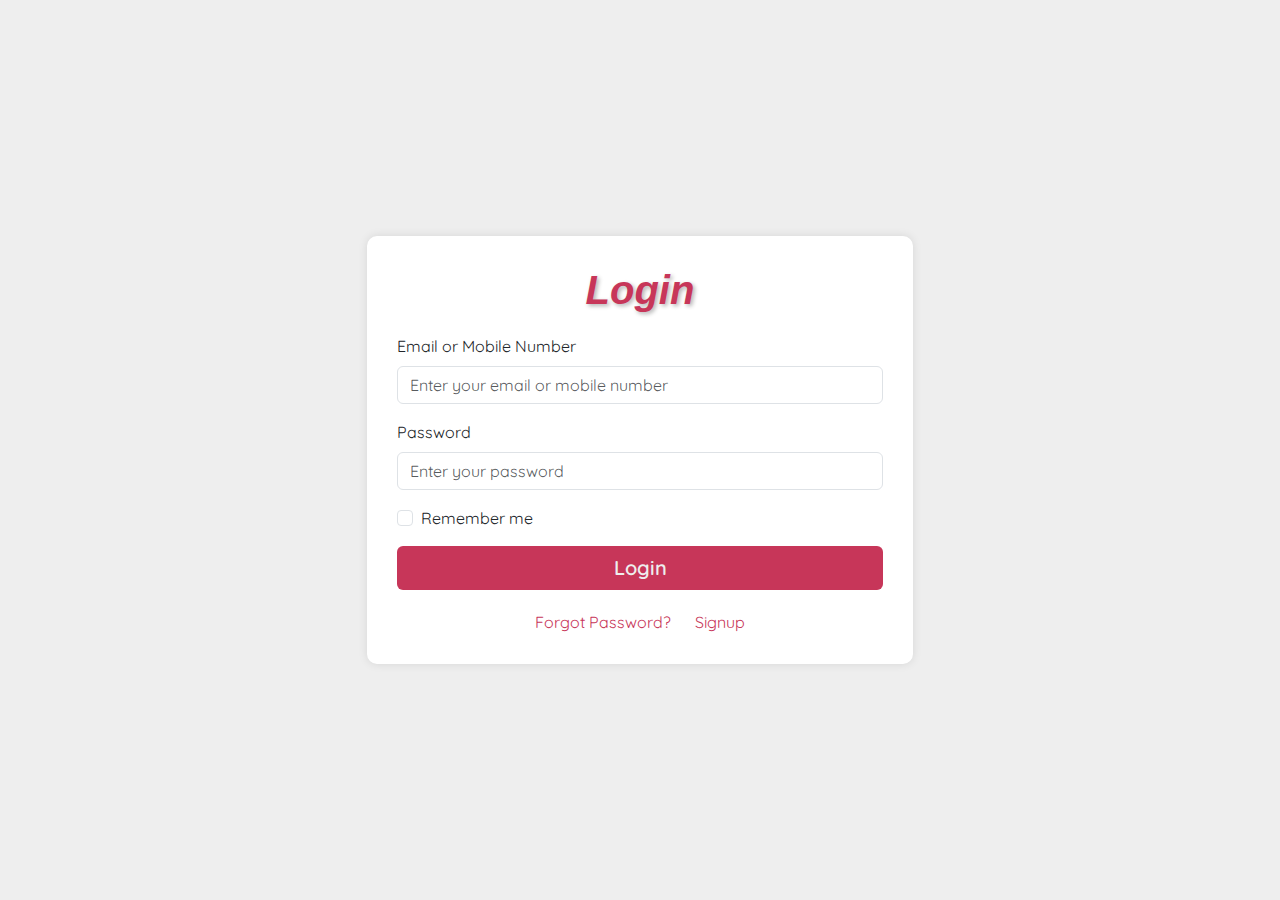
<file: html/userLogin.html>
<!DOCTYPE html>
<html lang="en">
  <head>
    <meta charset="utf-8" />
    <meta name="viewport" content="width=device-width, initial-scale=1" />
    <title>User Login</title>
    <!-- Fevicon -->
    <link rel="icon" type="image/png" href="./assets/imgs/fevicon.png" />

    <!-- Bootstrap -->
    <link href="https://cdn.jsdelivr.net/npm/bootstrap@5.3.3/dist/css/bootstrap.min.css" rel="stylesheet" integrity="sha384-QWTKZyjpPEjISv5WaRU9OFeRpok6YctnYmDr5pNlyT2bRjXh0JMhjY6hW+ALEwIH" crossorigin="anonymous" />

    <!-- Font Awasome -->
    <link rel="stylesheet" href="https://cdnjs.cloudflare.com/ajax/libs/font-awesome/6.5.2/css/all.min.css" integrity="sha512-SnH5WK+bZxgPHs44uWIX+LLJAJ9/2PkPKZ5QiAj6Ta86w+fsb2TkcmfRyVX3pBnMFcV7oQPJkl9QevSCWr3W6A==" crossorigin="anonymous" referrerpolicy="no-referrer" />

    <!-- Main CSS -->
    <link rel="stylesheet" href="./index.css" />

    <!-- Google Fonts (Quicksand) -->
    <link rel="preconnect" href="https://fonts.googleapis.com" />
    <link rel="preconnect" href="https://fonts.gstatic.com" crossorigin />
    <link href="https://fonts.googleapis.com/css2?family=Quicksand:wght@300..700&display=swap" rel="stylesheet" />
    <!-- Fonts (Poppins) -->
  </head>
  <body>
    <section class="userLogin">
        <div class="container">
            <div class="row justify-content-center">
                <div class="col-md-6">
                    <div class="login-container">
                        <h2 class="text-center titleOfHomeCard">Login</h2>
                        <form>
                            <div class="mb-3">
                                <label for="contact" class="form-label">Email or Mobile Number</label>
                                <input type="text" class="form-control" id="contact" placeholder="Enter your email or mobile number">
                            </div>
                            <div class="mb-3">
                                <label for="password" class="form-label">Password</label>
                                <input type="password" class="form-control" id="password" placeholder="Enter your password">
                            </div>
                            <div class="mb-3 form-check">
                                <input type="checkbox" class="form-check-input" id="rememberMe">
                                <label class="form-check-label" for="rememberMe">Remember me</label>
                            </div>
                            <button type="submit" class="btn w-100 fs-5" style="background-color: #C73659; color: #eeeeee; font-weight: 600;">Login</button>
                            <div class="additional-links">
                                <a href="./forgetPassword.html">Forgot Password?</a>
                                <a href="./register.html">Signup</a>
                            </div>
                        </form>
                    </div>
                </div>
            </div>
        </div>
    </section>
    <!-- Bootstrap JS -->
    <script src="https://cdn.jsdelivr.net/npm/bootstrap@5.3.3/dist/js/bootstrap.bundle.min.js" integrity="sha384-YvpcrYf0tY3lHB60NNkmXc5s9fDVZLESaAA55NDzOxhy9GkcIdslK1eN7N6jIeHz" crossorigin="anonymous"></script>

    <!-- Main JS -->
    <script src="./index.js"></script>
  </body>
</html>
</file>
<file: html/index.css>
* {
  margin: 0px;
  padding: 0px;
  font-family: Quicksand, sans-serif;
}

.navbar {
  background-color: #a91d3a;
}

.nav-link {
  color: #eeeeee;
  font-weight: 600;
}

.nav-link.active {
  color: black;
}

#carouselBtn,
.view-more-btn {
  border: 1px dashed red;
  font-weight: 1000;
}

.cardsForAbout {
  margin: 30px 0px 0px 0px;
}

@keyframes fadeIn {
  0% {
    opacity: 0;
    transform: translateY(-20px);
  }
  100% {
    opacity: 1;
    transform: translateY(0);
  }
}
@import url("https://fonts.googleapis.com/css2?family=Poppins:wght@600&display=swap");

.titleOfHomeCard {
  /* font-size: 50px;
    font-style: oblique;
    animation: fadeIn 4s ease-in-out;
    color: #151515;
     */
  font-family: "Poppins", sans-serif;
  font-size: 2.5rem;
  font-style: oblique;
  font-weight: 600;
  color: #c73659; /* Tomato color */
  text-shadow: 2px 2px 4px rgba(0, 0, 0, 0.3);
  animation: fadeIn 4s ease-in-out;
  /* border: 5px solid black; */
}

/* Treat Section */
.treat {
  border: 1px dashed #c73659;
}
.form-section {
  background-color: #c73659;
  color: white;
  padding: 20px;
}
.form-control {
  margin-bottom: 15px;
}
.submit-btn {
  background-color: white;
  color: #c73659;
  border: none;
  padding: 10px 20px;
}
.submit-btn:hover {
  background-color: #fff;
  color: #c73659;
  border: 1px solid #c73659;
}

/* Footer */
.footer {
  background-color: #151515;
  color: #eeeeee;
  padding: 40px 0;
}
.footer a {
  color: #c73659;
  text-decoration: none;
}
.footer a:hover {
  color: #fd7e14;
}
.footer h5 {
  font-size: 1.25rem;
  margin-bottom: 1rem;
}

/* Gallery */
.gallery-image {
  width: 200px;
  height: 200px;
  object-fit: cover;
  cursor: pointer;
  border: 2px solid #151515;
  transition: transform 0.2s, border-color 0.2s;
  border-radius: 20px;
}
.pagination-container {
  display: flex;
  justify-content: center;
  margin-top: 20px;
}

.gallery-image:hover {
  transform: scale(1.05);
  border-color: #c73659;
}

/* About Us  */
.about-section {
  padding: 40px 0;
  background-color: #eeeeee;
  margin: 50px 0px 50px 0px;
  border-radius: 10px;
}
.about-section h3 {
  margin-bottom: 20px;
}
.about-section p {
  text-align: justify;
}

/* Contact Us */
.contact-section {
  padding: 40px 0;
}
.contact-form {
  background-color: #c73659;
  padding: 20px;
  border-radius: 8px;
  color: #eeeeee;
}
.contact-info {
  background-color: #c73659;
  padding: 20px;
  border-radius: 8px;
  height: 100%;
  color: #eeeeee;

  display: flex;
  flex-direction: column;
  align-items: center;
  justify-content: center;
  text-align: center;
}
.contact-info i {
  margin-right: 10px;
  color: #eeeeee;
  text-align: left;
}

.contact-info h3 {
  font-size: 3rem;
  margin-bottom: 1rem;
}

.contact-info p {
  font-size: 1.25rem;
  margin-bottom: 0.5rem;
}

/* User Login */
.userLogin {
  display: flex;
  justify-content: center;
  align-items: center;
  height: 100vh;
  background-color: #eeeeee;
}

.login-container {
  background-color: white;
  padding: 30px;
  border-radius: 10px;
  box-shadow: 0 0 10px rgba(0, 0, 0, 0.1);
}
.login-container h2 {
  margin-bottom: 20px;
}
.login-container .additional-links {
  margin-top: 20px;
  text-align: center;
}
.login-container .additional-links a {
  margin: 0 10px;
  color: #c73659;
  text-decoration: none;
}
.login-container .additional-links a:hover {
  text-decoration: underline;
  color: #fd7e14;
}

/* User Registration */
.userRegister {
  background-color: #eeeeee;
  display: flex;
  justify-content: center;
  align-items: center;
  height: 100%;
  margin: 0;
}

.register-container {
  background-color: white;
  padding: 30px;
  border-radius: 10px;
  box-shadow: 0 0 10px rgba(0, 0, 0, 0.1);
  width: 100%;
}
.register-container h2 {
  margin-bottom: 20px;
}

/* Forget Password */
.forgetPassword {
    background-color: #eeeeee;
            display: flex;
            justify-content: center;
            align-items: center;
            height: 100vh;
            margin: 0;
}

.forgot-password-container {
    background-color: white;
    padding: 30px;
    border-radius: 10px;
    box-shadow: 0 0 10px rgba(0, 0, 0, 0.1);
    width: 100%;
    max-width: 500px;
}
.forgot-password-container h2 {
    margin-bottom: 20px;
}
.no-underline {
    text-decoration: none;
    color: #c73659;
}
.no-underline:hover {
    text-decoration: underline;
    color: #fd7e14;
}

/* Student Profile */
.profile-image {
    max-width: 400px;
    height: 600px;
}
.student-info {
    background-color: #EEEEEE;
    padding: 20px;
    border-radius: 10px;
    box-shadow: 0 0 10px rgba(0, 0, 0, 0.1);
}
.student-info h4 {
    margin-top: 0;
    margin-bottom: 20px;
}
.student-info p {
    margin-bottom: 20px;
}
</file>
